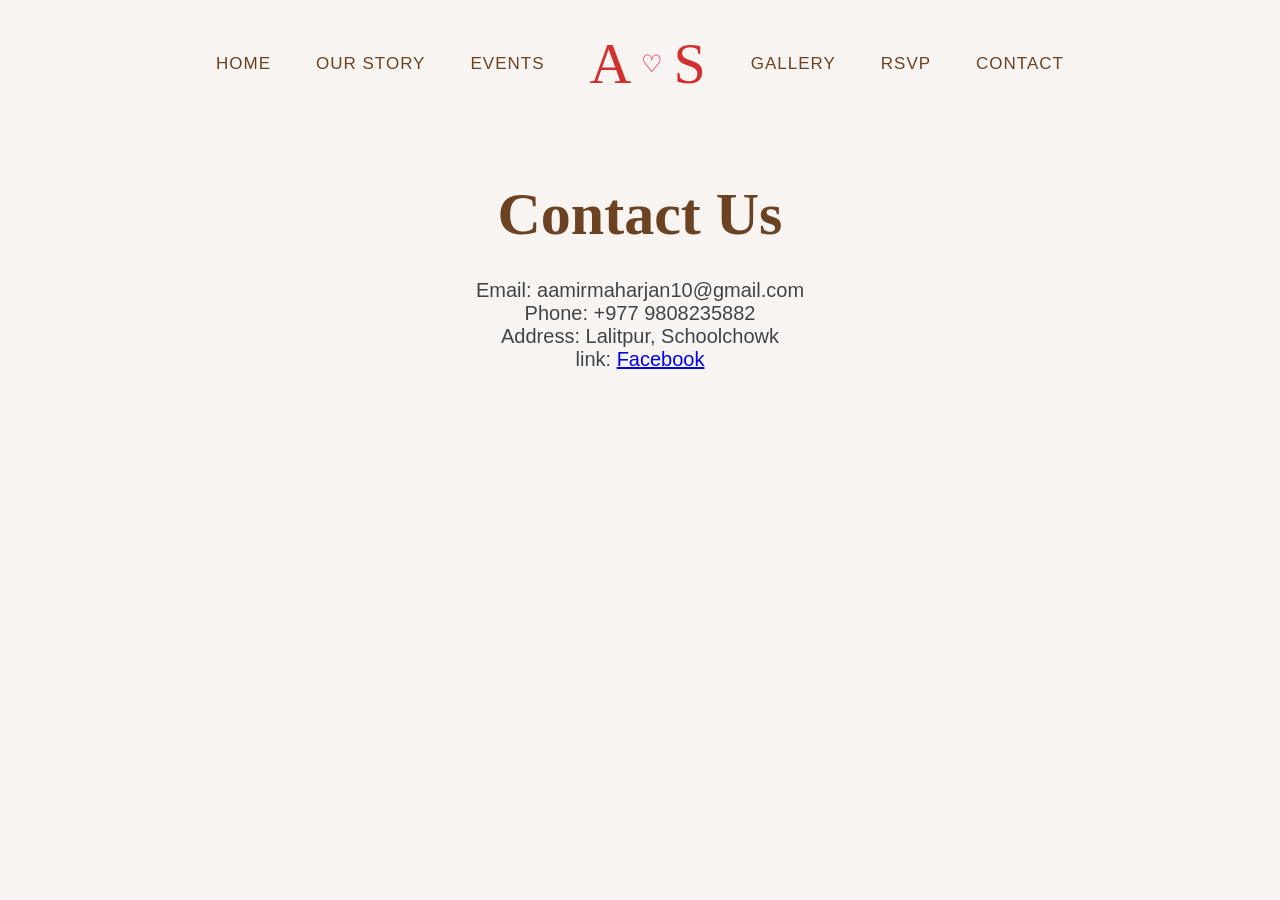
<file: contact.html>
<!DOCTYPE html>
<html lang="en">
<head>
  <meta charset="UTF-8">
  <meta name="viewport" content="width=device-width, initial-scale=1.0">
  <title>Contact</title>

  <link rel="stylesheet" href="style.css">
</head>
<body>

  <nav class="navbar">

    <a href="index.html">HOME</a>
    <a href="story.html">OUR STORY</a>
    <a href="events.html">EVENTS</a>

    <div class="logo">
      A <span>♡</span> S
    </div>

    <a href="gallery.html">GALLERY</a>
    <a href="rsvp.html">RSVP</a>
    <a href="contact.html">CONTACT</a>

  </nav>

  <section class="page">
    <h1>Contact Us</h1>
    <p>Email: aamirmaharjan10@gmail.com</p>
    <p>Phone: +977 9808235882</p>
    <p>Address: Lalitpur, Schoolchowk</p>
    <p>link: <a href="https://www.facebook.com/weddingvisionnepal" target ="_blank">Facebook</a></p>

  </section>

</body>
</html>
</file>
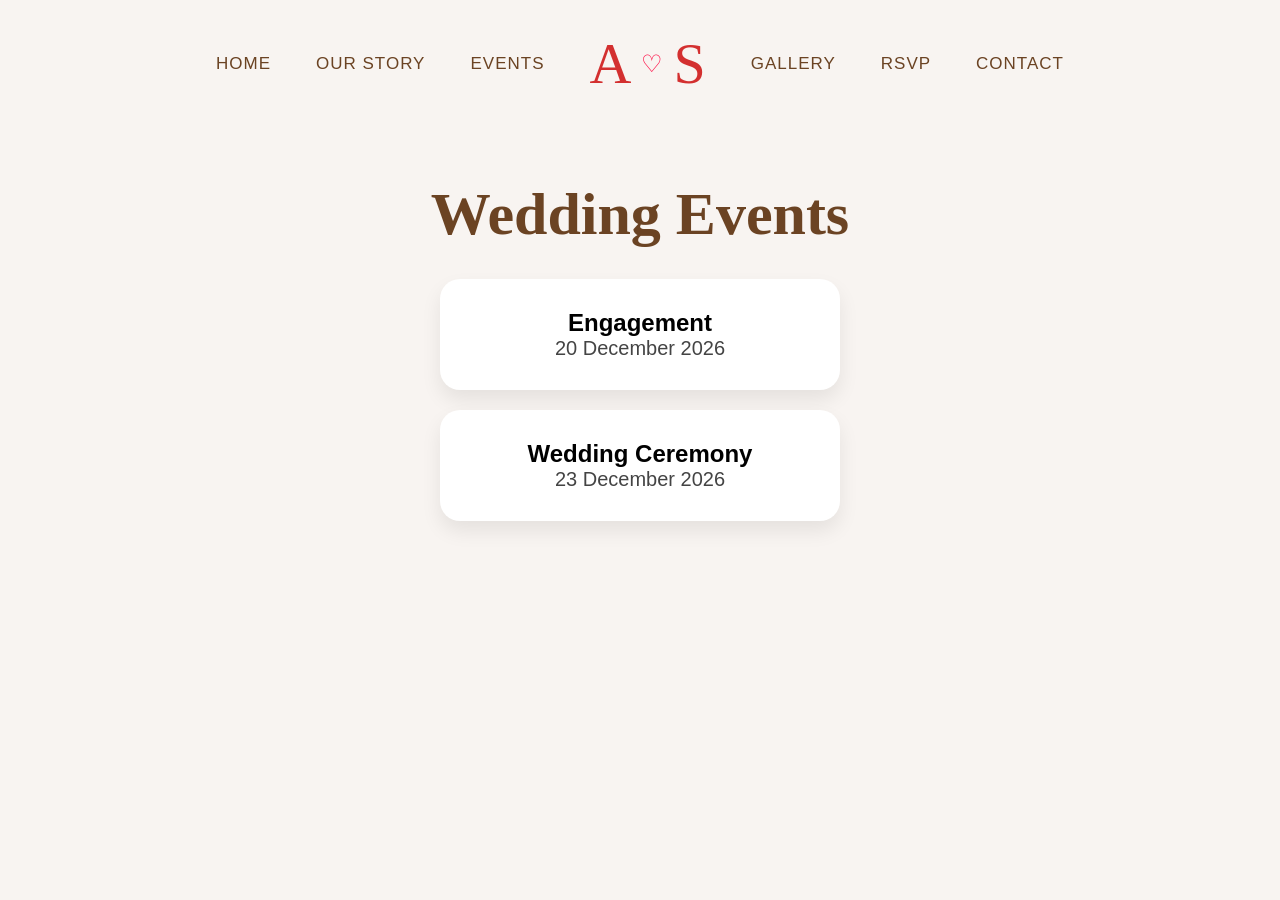
<file: events.html>
<!DOCTYPE html>
<html lang="en">
<head>
  <meta charset="UTF-8">
  <meta name="viewport" content="width=device-width, initial-scale=1.0">
  <title>Events</title>

  <link rel="stylesheet" href="style.css">
</head>
<body>

  <nav class="navbar">

    <a href="index.html">HOME</a>
    <a href="story.html">OUR STORY</a>
    <a href="events.html">EVENTS</a>

    <div class="logo">
      A <span>♡</span> S
    </div>

    <a href="gallery.html">GALLERY</a>
    <a href="rsvp.html">RSVP</a>
    <a href="contact.html">CONTACT</a>

  </nav>

  <section class="page">

    <h1>Wedding Events</h1>

    <div class="card">
      <h2>Engagement</h2>
      <p>20 December 2026</p>
    </div>

    <div class="card">
      <h2>Wedding Ceremony</h2>
      <p>23 December 2026</p>
    </div>

  </section>

</body>
</html>
</file>
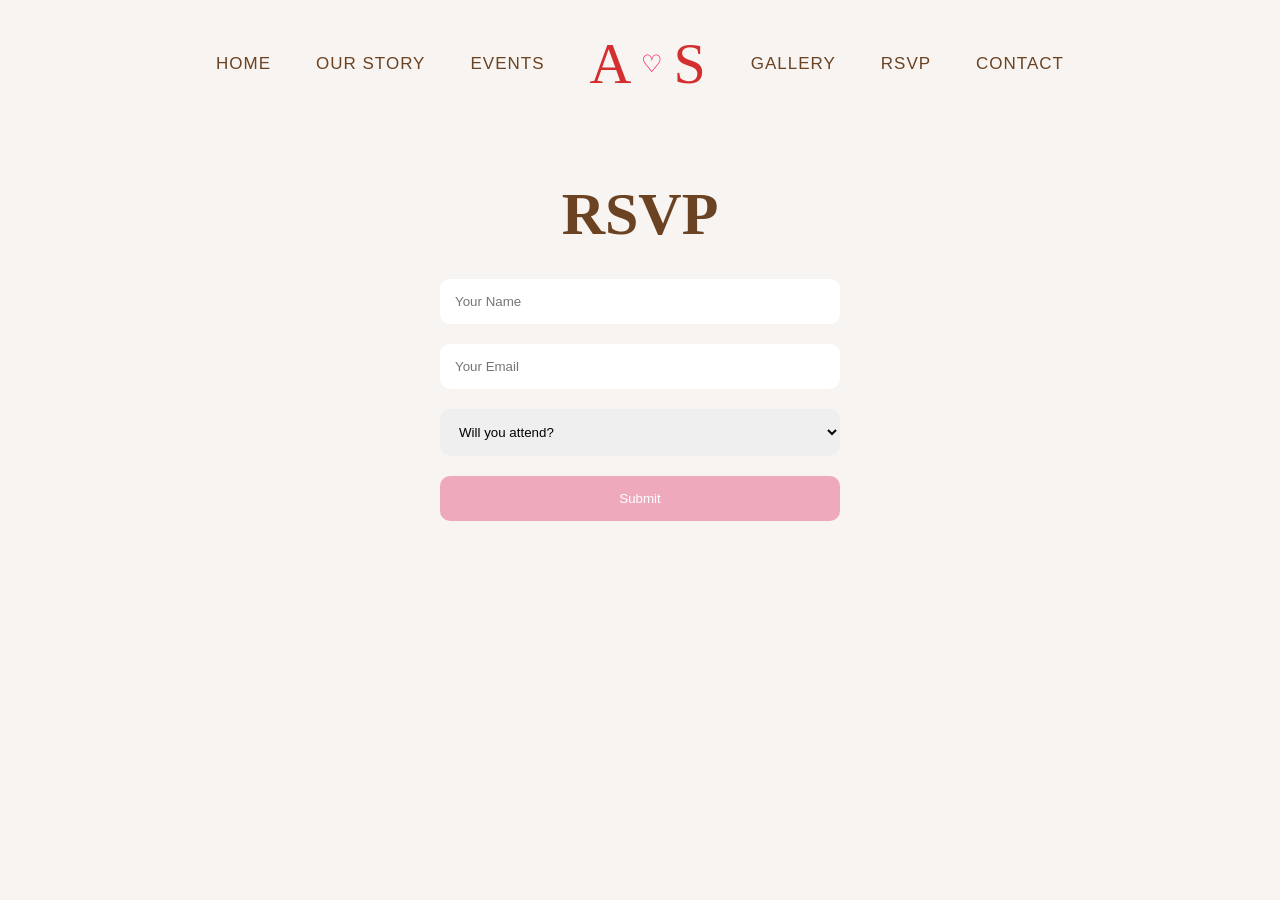
<file: rsvp.html>
<!DOCTYPE html>
<html lang="en">
<head>
  <meta charset="UTF-8">
  <meta name="viewport" content="width=device-width, initial-scale=1.0">
  <title>RSVP</title>

  <link rel="stylesheet" href="style.css">
</head>
<body>

  <nav class="navbar">

    <a href="index.html">HOME</a>
    <a href="story.html">OUR STORY</a>
    <a href="events.html">EVENTS</a>

    <div class="logo">
      A <span>♡</span> S
    </div>

    <a href="gallery.html">GALLERY</a>
    <a href="rsvp.html">RSVP</a>
    <a href="contact.html">CONTACT</a>

  </nav>

  <section class="page">

    <h1>RSVP</h1>

    <form class="rsvp-form">

      <input type="text" placeholder="Your Name">

      <input type="email" placeholder="Your Email">

      <select>
        <option>Will you attend?</option>
        <option>Yes</option>
        <option>No</option>
      </select>

      <button type="submit">Submit</button>

    </form>

  </section>

</body>
</html>
</file>
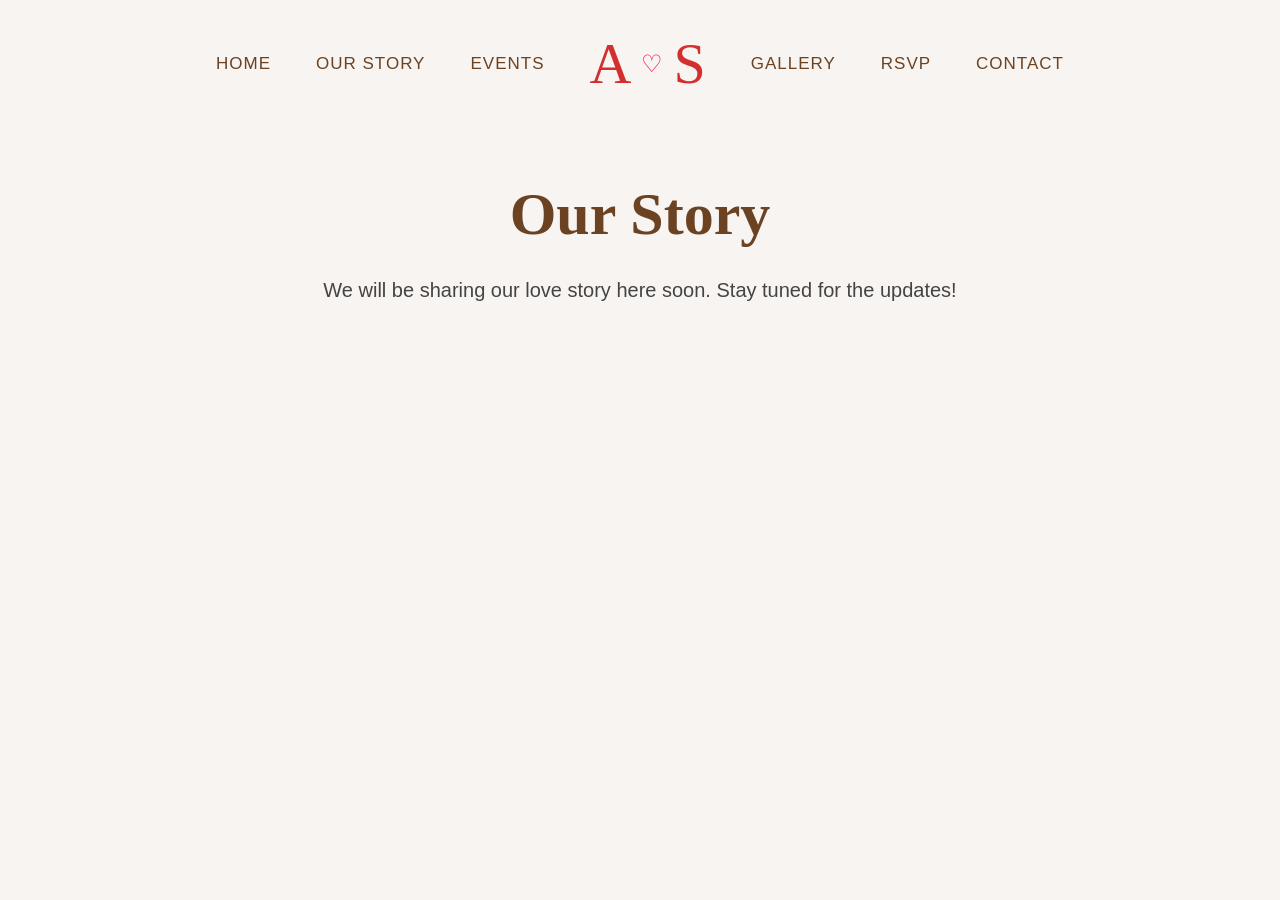
<file: story.html>
<!DOCTYPE html>
<html lang="en">
<head>
  <meta charset="UTF-8">
  <meta name="viewport" content="width=device-width, initial-scale=1.0">
  <title>Our Story</title>

  <link rel="stylesheet" href="style.css">
</head>
<body>

  <nav class="navbar">

    <a href="index.html">HOME</a>
    <a href="story.html">OUR STORY</a>
    <a href="events.html">EVENTS</a>

    <div class="logo">
      A <span>♡</span> S
    </div>

    <a href="gallery.html">GALLERY</a>
    <a href="rsvp.html">RSVP</a>
    <a href="contact.html">CONTACT</a>

  </nav>

  <section class="page">

    <h1>Our Story</h1>

    <p>
        We will be sharing our love story here soon. Stay tuned for the updates!
    </p>

  </section>

</body>
</html>
</file>
<file: style.css>
*{
  margin:0;
  padding:0;
  box-sizing:border-box;
}

body{
  font-family:'Poppins', sans-serif;
  background:#f8f4f1;
}

/* NAVBAR */

.navbar{
  width:100%;
  padding:30px 70px;
  display:flex;
  justify-content:center;
  align-items:center;
  gap:45px;
  position:absolute;
  top:0;
  z-index:10;
}

.navbar a{
  text-decoration:none;
  color:#6b4323;
  font-size:17px;
  letter-spacing:1px;
}

.logo{
  font-family:'Great Vibes', cursive;
  font-size:58px;
  color:#d32f2f;
  display:flex;
  align-items:center;
  gap:10px;
}

.logo span{
  color:#ff003c;
  font-size:24px;
}

/* HERO */

.hero{
  width:100%;
  height:100vh;
  background:url('images/_AMI6517.jpg');
  background-size:cover;
  background-position:right;
  position:center;
}

.overlay{
  position:absolute;
  inset:0;
  background:rgba(255,245,238,0.55);
}

.content{
  position:relative;
  z-index:2;
  padding-top:220px;
  padding-left:120px;
  color:#6d3f1c;
}

.content h1{
  font-family:'Cormorant Garamond', serif;
  font-size:90px;
}

.content h2{
  font-family:'Cormorant Garamond', serif;
  font-size:50px;
  margin-left:50px;
}

.place{
  font-family:'Great Vibes', cursive;
  font-size:78px;
  margin:20px 0 40px;
  margin-left:100px;
}

.couple{
  font-size:28px;
  letter-spacing:2px;
  margin-left:50px;
}

.date{
  font-size:22px;
  margin:20px 0 40px;
  margin-left:50px;
}

.btn{
  display:inline-block;
  padding:16px 38px;
  background:#efa9bc;
  color:white;
  text-decoration:none;
  border-radius:40px;
  margin-left:40px;
}

/* PAGES */

.page{
  padding:180px 80px;
  text-align:center;
}

.page h1{
  font-size:60px;
  margin-bottom:30px;
  color:#6b4323;
  font-family:'Cormorant Garamond', serif;
}

.page p{
  font-size:20px;
  color:#444;
}

/* CARD */

.card{
  background:white;
  padding:30px;
  margin:20px auto;
  max-width:400px;
  border-radius:20px;
  box-shadow:0 10px 20px rgba(0,0,0,0.08);
}

/* GALLERY */

.gallery{
  display:flex;
  justify-content:center;
  gap:20px;
  flex-wrap:wrap;
}

.gallery img{
  width:300px;
  border-radius:20px;
}

/* RSVP FORM */

.rsvp-form{
  max-width:400px;
  margin:auto;
  display:flex;
  flex-direction:column;
  gap:20px;
}

.rsvp-form input,
.rsvp-form select{
  padding:15px;
  border-radius:10px;
  border:none;
}

.rsvp-form button{
  padding:15px;
  background:#efa9bc;
  border:none;
  color:white;
  border-radius:10px;
  cursor:pointer;
}

/* MOBILE RESPONSIVE */

/* Tablets (768px and below) */
@media (max-width: 768px) {
  .navbar {
    padding: 20px 30px;
    gap: 20px;
    flex-wrap: wrap;
    justify-content: center;
  }

  .navbar a {
    font-size: 14px;
  }

  .logo {
    font-size: 40px;
    gap: 5px;
  }

  .logo span {
    font-size: 18px;
  }

  .hero {
    background-position: center;
  }

  .content {
    padding-top: 150px;
    padding-left: 30px;
    padding-right: 30px;
  }

  .content h1 {
    font-size: 60px;
  }

  .content h2 {
    font-size: 35px;
    margin-left: 20px;
  }

  .place {
    font-size: 50px;
    margin-left: 40px;
  }

  .couple {
    font-size: 20px;
    margin-left: 20px;
  }

  .date {
    font-size: 16px;
    margin-left: 20px;
  }

  .btn {
    padding: 12px 30px;
    margin-left: 20px;
    font-size: 14px;
  }

  .page {
    padding: 100px 30px;
  }

  .page h1 {
    font-size: 45px;
  }

  .page p {
    font-size: 16px;
  }

  .card {
    max-width: 90%;
    padding: 20px;
  }

  .gallery img {
    width: 100%;
    max-width: 250px;
  }

  .rsvp-form {
    max-width: 90%;
  }
}

/* Mobile phones (480px and below) */
@media (max-width: 480px) {
  .navbar {
    padding: 15px 15px;
    gap: 10px;
  }

  .navbar a {
    font-size: 12px;
    letter-spacing: 0.5px;
  }

  .logo {
    font-size: 32px;
  }

  .logo span {
    font-size: 14px;
  }

  .content {
    padding-top: 100px;
    padding-left: 15px;
    padding-right: 15px;
  }

  .content h1 {
    font-size: 40px;
  }

  .content h2 {
    font-size: 24px;
    margin-left: 0;
  }

  .place {
    font-size: 32px;
    margin-left: 0;
  }

  .couple {
    font-size: 16px;
    margin-left: 0;
  }

  .date {
    font-size: 14px;
    margin-left: 0;
  }

  .btn {
    padding: 12px 25px;
    margin-left: 0;
    font-size: 13px;
    display: block;
    text-align: center;
    width: fit-content;
  }

  .page {
    padding: 60px 15px;
  }

  .page h1 {
    font-size: 32px;
  }

  .page p {
    font-size: 14px;
  }

  .card {
    max-width: 100%;
    margin: 15px 0;
  }

  .gallery {
    gap: 10px;
  }

  .gallery img {
    width: 100%;
    max-width: 150px;
  }

  .rsvp-form {
    max-width: 95%;
  }

  .rsvp-form input,
  .rsvp-form select,
  .rsvp-form button {
    font-size: 14px;
  }
}
</file>
